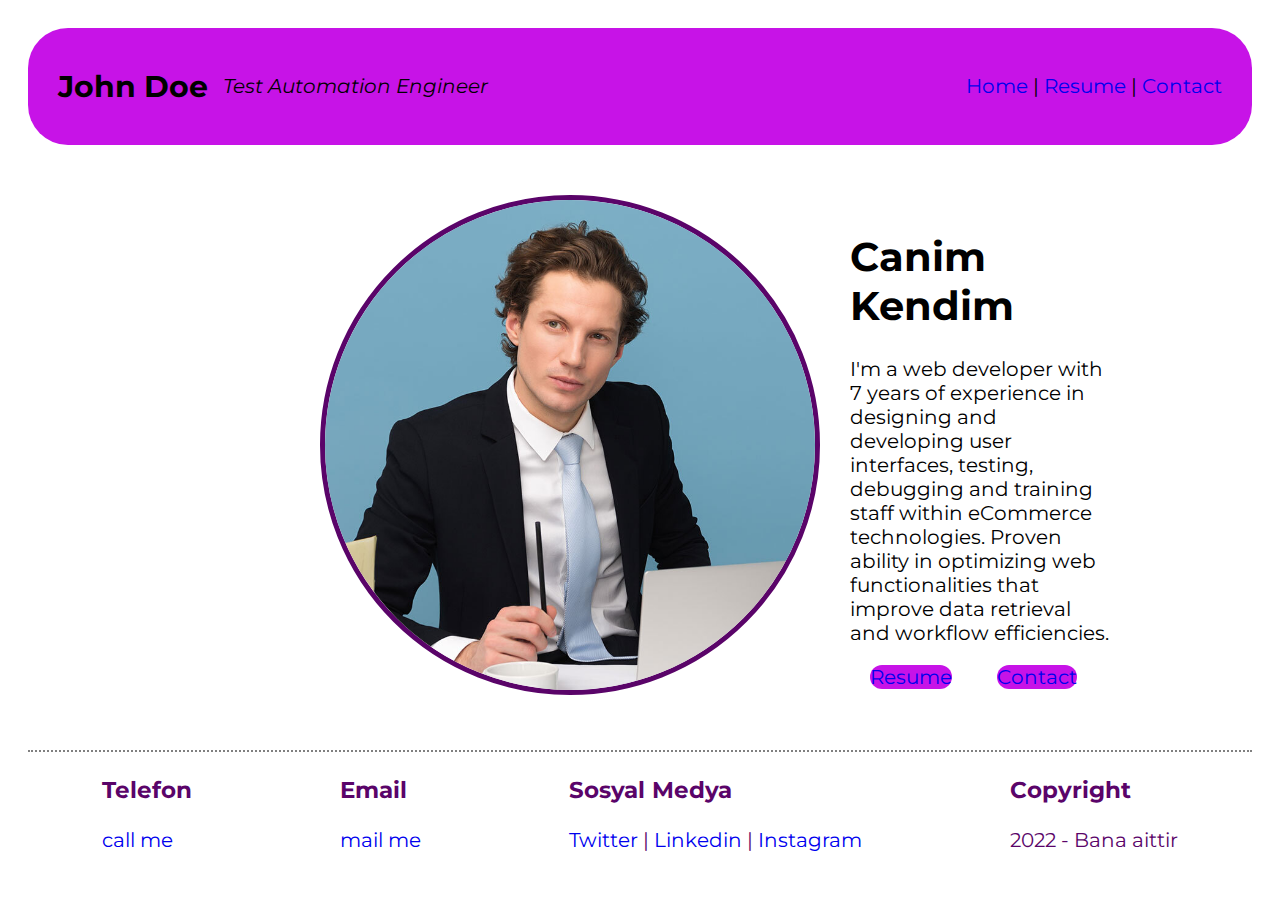
<file: index.html>
<!DOCTYPE html>
<html lang="en">
  <head>
    <meta charset="UTF-8" />
    <meta http-equiv="X-UA-Compatible" content="IE=edge" />
    <meta name="viewport" content="width=device-width, initial-scale=1.0" />
    <title>Resumem</title>
    <link rel="stylesheet" href="css/style.css" />
  </head>
  <body>
    <div class="header">
      <div class="title">
        <h2>John Doe</h2>
        <i>Test Automation Engineer</i>
      </div>
      <div class="menu">
        <a href="index.html">Home</a> | <a href="resume.html">Resume</a> |
        <a href="contact.html">Contact</a>
      </div>
    </div>
    <div class="content">
      <div class="about">
        <div class="myPhoto">
          <img src="img/pexels-moose-photos-1586996.jpg" alt="My Photo" />
        </div>
        <div class="description">
          <h1>Canim Kendim</h1>
          <p>
            I'm a web developer with 7 years of experience in designing and
            developing user interfaces, testing, debugging and training staff
            within eCommerce technologies. Proven ability in optimizing web
            functionalities that improve data retrieval and workflow
            efficiencies.
          </p>
          <div class="toolbar">
            <a href="resume.html">Resume</a>
            <a href="contact.html">Contact</a>
          </div>
        </div>
      </div>
    </div>
    <div class="footer">
      <div>
        <h3>Telefon</h3>
        <a href="tel:+12222222222">call me</a>
      </div>
      <div>
        <h3>Email</h3>
        <a href="mailto:resume@gmail.com">mail me</a>
      </div>
      <div>
        <h3>Sosyal Medya</h3>
        <a href="http://twitter.com" target="_blank" rel="noopener noreferrer"
          >Twitter</a
        >
        |
        <a href="http://linkedin.com" target="_blank" rel="noopener noreferrer"
          >Linkedin</a
        >
        |
        <a href="http://instagram.com" target="_blank" rel="noopener noreferrer"
          >Instagram</a
        >
      </div>
      <div>
        <h3>Copyright</h3>
        <p>2022 - Bana aittir</p>
      </div>
    </div>
  </body>
</html>
</file>
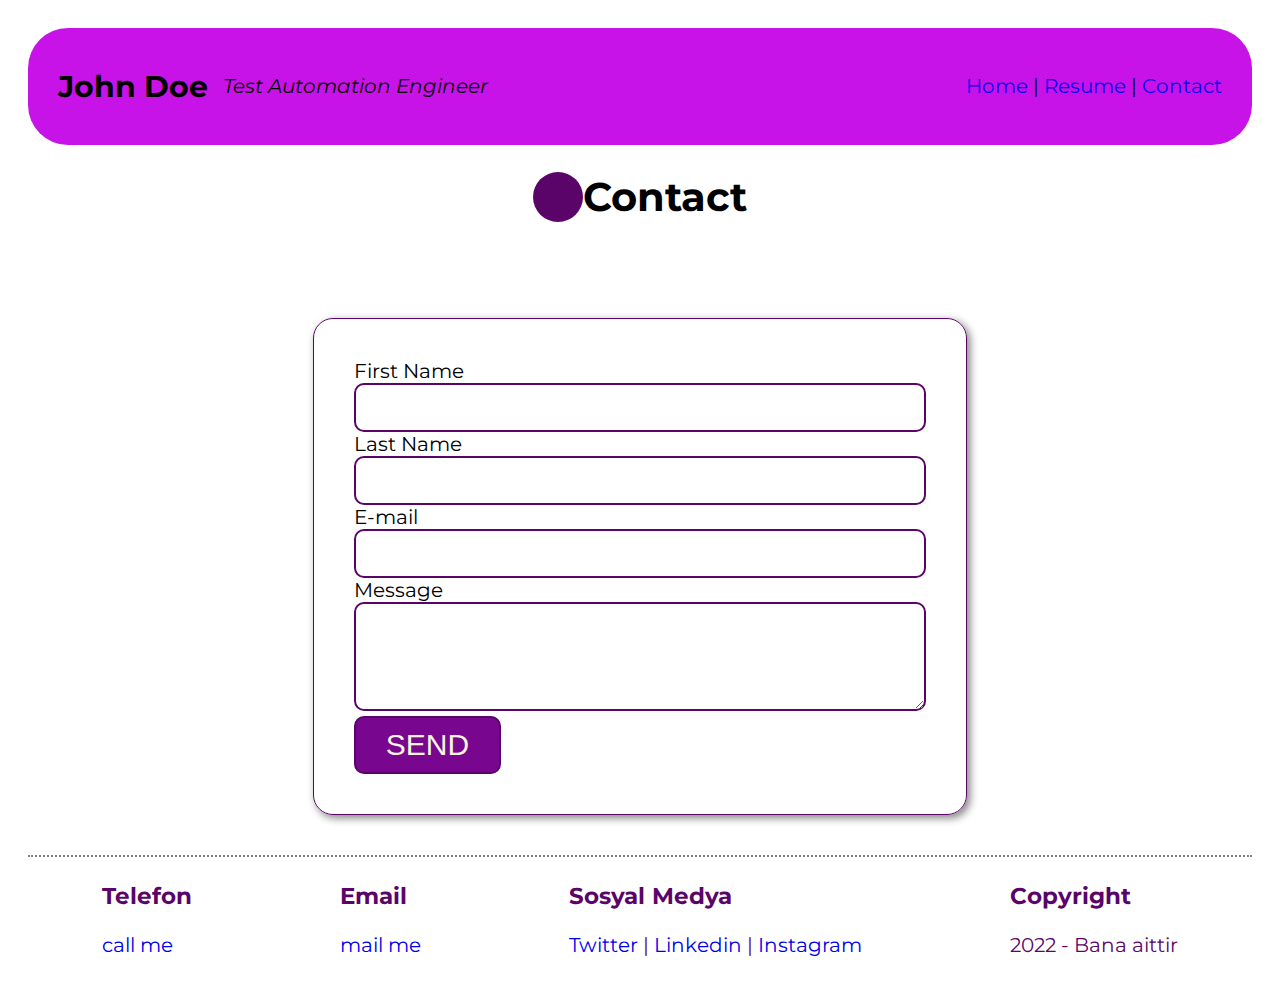
<file: contact.html>
<!DOCTYPE html>
<html lang="en">
  <head>
    <meta charset="UTF-8" />
    <meta http-equiv="X-UA-Compatible" content="IE=edge" />
    <meta name="viewport" content="width=device-width, initial-scale=1.0" />
    <title>Resumem</title>
    <link rel="stylesheet" href="css/style.css" />
  </head>
  <body>
    <div class="header">
      <div class="title">
        <h2>John Doe</h2>
        <i>Test Automation Engineer</i>
      </div>
      <div class="menu">
        <a href="index.html">Home</a> | <a href="resume.html">Resume</a> |
        <a href="contact.html">Contact</a>
      </div>
    </div>
    <div class="content">
      <h1><span></span>Contact</h1>
      <div class="section">
        <div class="card">
          <div class="left">
            <form action="saveToDB.aspx">
              <div class="form-row">
                <div>
                  <label for="firstName">First Name</label>
                </div>
                <input type="text" name="firstName" id="firstName" />
              </div>
              <div class="form-row">
                <div>
                  <label for="lastName">Last Name</label>
                </div>
                <input type="text" name="lastName" id="lastName" />
              </div>
              <div class="form-row">
                <div>
                  <label for="email">E-mail</label>
                </div>
                <input type="text" name="email" id="email" />
              </div>
              <div class="form-row">
                <div>
                  <label for="message">Message</label>
                </div>
                <textarea
                  name="message"
                  id="message"
                  cols="20"
                  rows="5"
                ></textarea>
              </div>
              <button type="submit">SEND</button>
            </form>
          </div>
        </div>
      </div>
    </div>
    <div class="footer">
      <div>
        <h3>Telefon</h3>
        <a href="tel:+12222222222">call me</a>
      </div>
      <div>
        <h3>Email</h3>
        <a href="mailto:resume@gmail.com">mail me</a>
      </div>
      <div>
        <h3>Sosyal Medya</h3>
        <a href="http://twitter.com" target="_blank" rel="noopener noreferrer"
          >Twitter</a
        >
        |
        <a href="http://linkedin.com" target="_blank" rel="noopener noreferrer"
          >Linkedin</a
        >
        |
        <a href="http://instagram.com" target="_blank" rel="noopener noreferrer"
          >Instagram</a
        >
      </div>
      <div>
        <h3>Copyright</h3>
        <p>2022 - Bana aittir</p>
      </div>
    </div>
  </body>
</html>
</file>
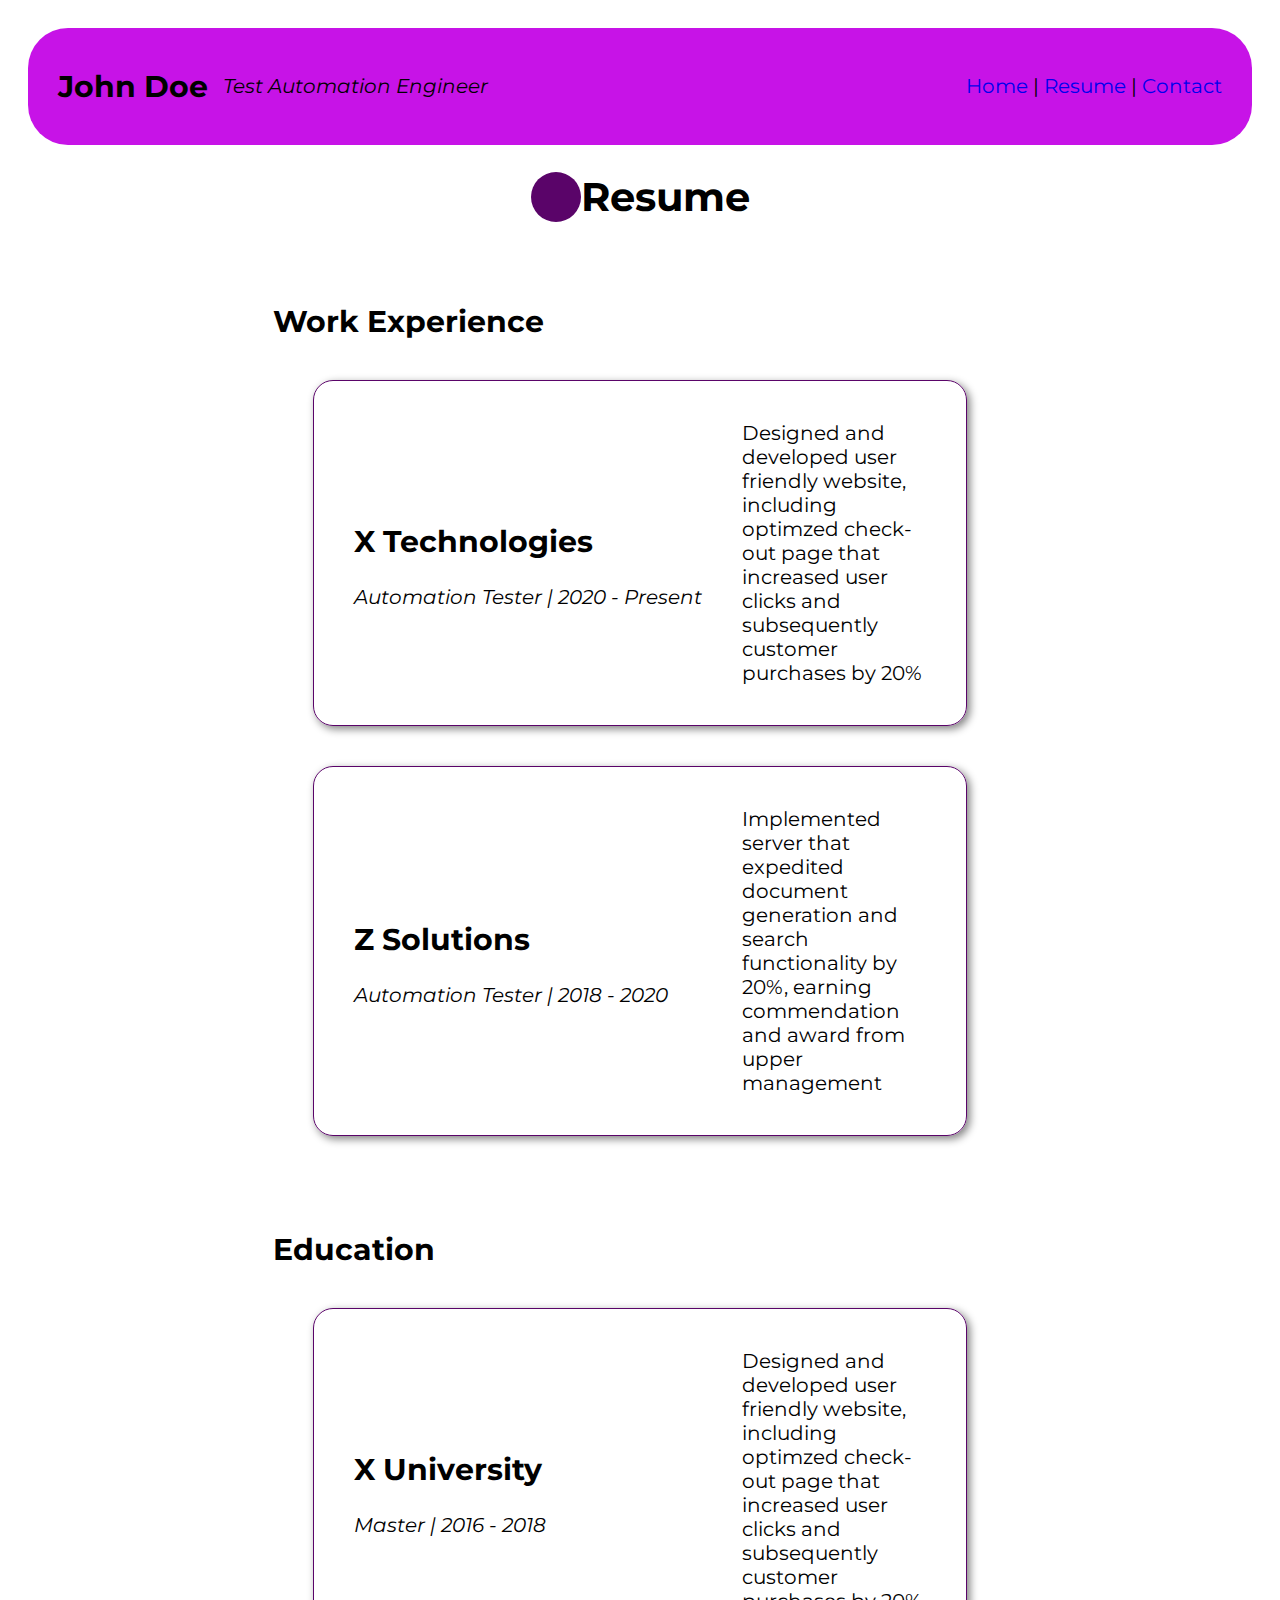
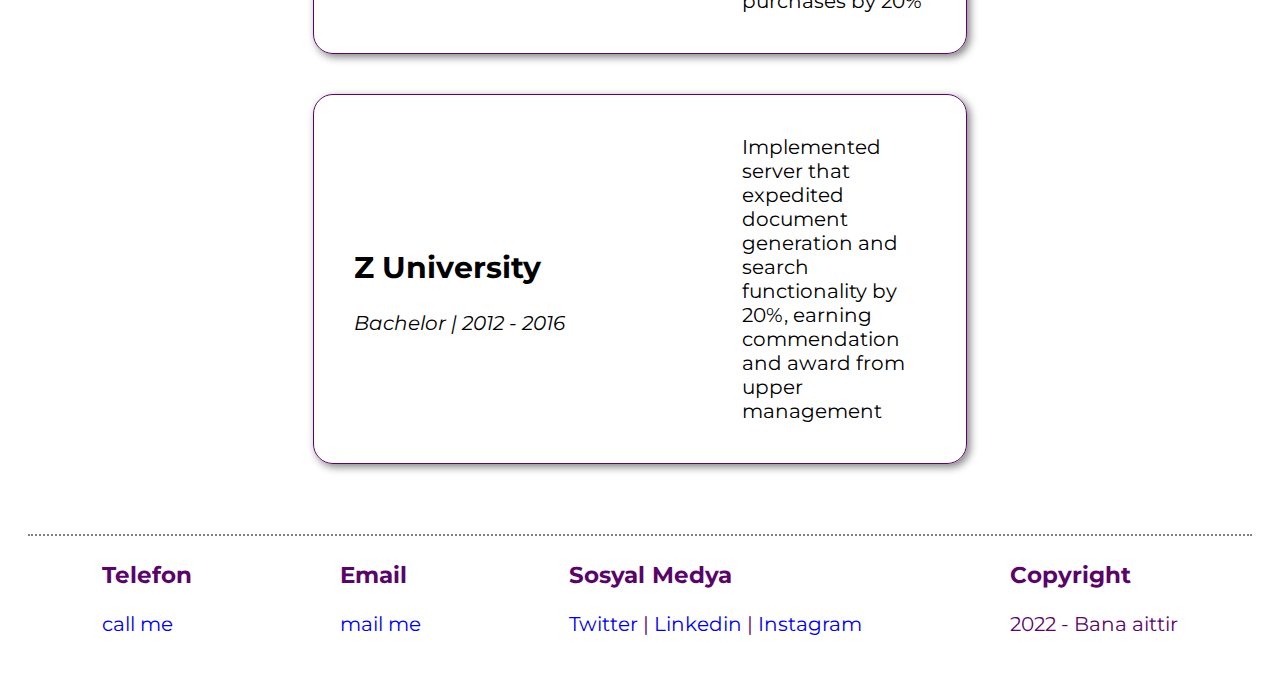
<file: resume.html>
<!DOCTYPE html>
<html lang="en">
  <head>
    <meta charset="UTF-8" />
    <meta http-equiv="X-UA-Compatible" content="IE=edge" />
    <meta name="viewport" content="width=device-width, initial-scale=1.0" />
    <title>Resumem</title>
    <link rel="stylesheet" href="css/style.css" />
  </head>
  <body>
    <div class="header">
      <div class="title">
        <h2>John Doe</h2>
        <i>Test Automation Engineer</i>
      </div>
      <div class="menu">
        <a href="index.html">Home</a> | <a href="resume.html">Resume</a> |
        <a href="contact.html">Contact</a>
      </div>
    </div>
    <div class="content">
      <h1><span></span>Resume</h1>
      <div class="section">
        <h2>Work Experience</h2>
        <div class="card">
          <div class="left">
            <h2>X Technologies</h2>
            <i>Automation Tester | 2020 - Present</i>
          </div>
          <div class="right">
            Designed and developed user friendly website, including optimzed
            check-out page that increased user clicks and subsequently customer
            purchases by 20%
          </div>
        </div>

        <div class="card">
          <div class="left">
            <h2>Z Solutions</h2>
            <i>Automation Tester | 2018 - 2020</i>
          </div>
          <div class="right">
            Implemented server that expedited document generation and search
            functionality by 20%, earning commendation and award from upper
            management
          </div>
        </div>
      </div>
      <div class="section">
        <h2>Education</h2>
        <div class="card">
          <div class="left">
            <h2>X University</h2>
            <i>Master | 2016 - 2018</i>
          </div>
          <div class="right">
            Designed and developed user friendly website, including optimzed
            check-out page that increased user clicks and subsequently customer
            purchases by 20%
          </div>
        </div>

        <div class="card">
          <div class="left">
            <h2>Z University</h2>
            <i>Bachelor | 2012 - 2016</i>
          </div>
          <div class="right">
            Implemented server that expedited document generation and search
            functionality by 20%, earning commendation and award from upper
            management
          </div>
        </div>
      </div>
      <div></div>
    </div>
    <div class="footer">
      <div>
        <h3>Telefon</h3>
        <a href="tel:+12222222222">call me</a>
      </div>
      <div>
        <h3>Email</h3>
        <a href="mailto:resume@gmail.com">mail me</a>
      </div>
      <div>
        <h3>Sosyal Medya</h3>
        <a href="http://twitter.com" target="_blank" rel="noopener noreferrer"
          >Twitter</a
        >
        |
        <a href="http://linkedin.com" target="_blank" rel="noopener noreferrer"
          >Linkedin</a
        >
        |
        <a href="http://instagram.com" target="_blank" rel="noopener noreferrer"
          >Instagram</a
        >
      </div>
      <div>
        <h3>Copyright</h3>
        <p>2022 - Bana aittir</p>
      </div>
    </div>
  </body>
</html>
</file>
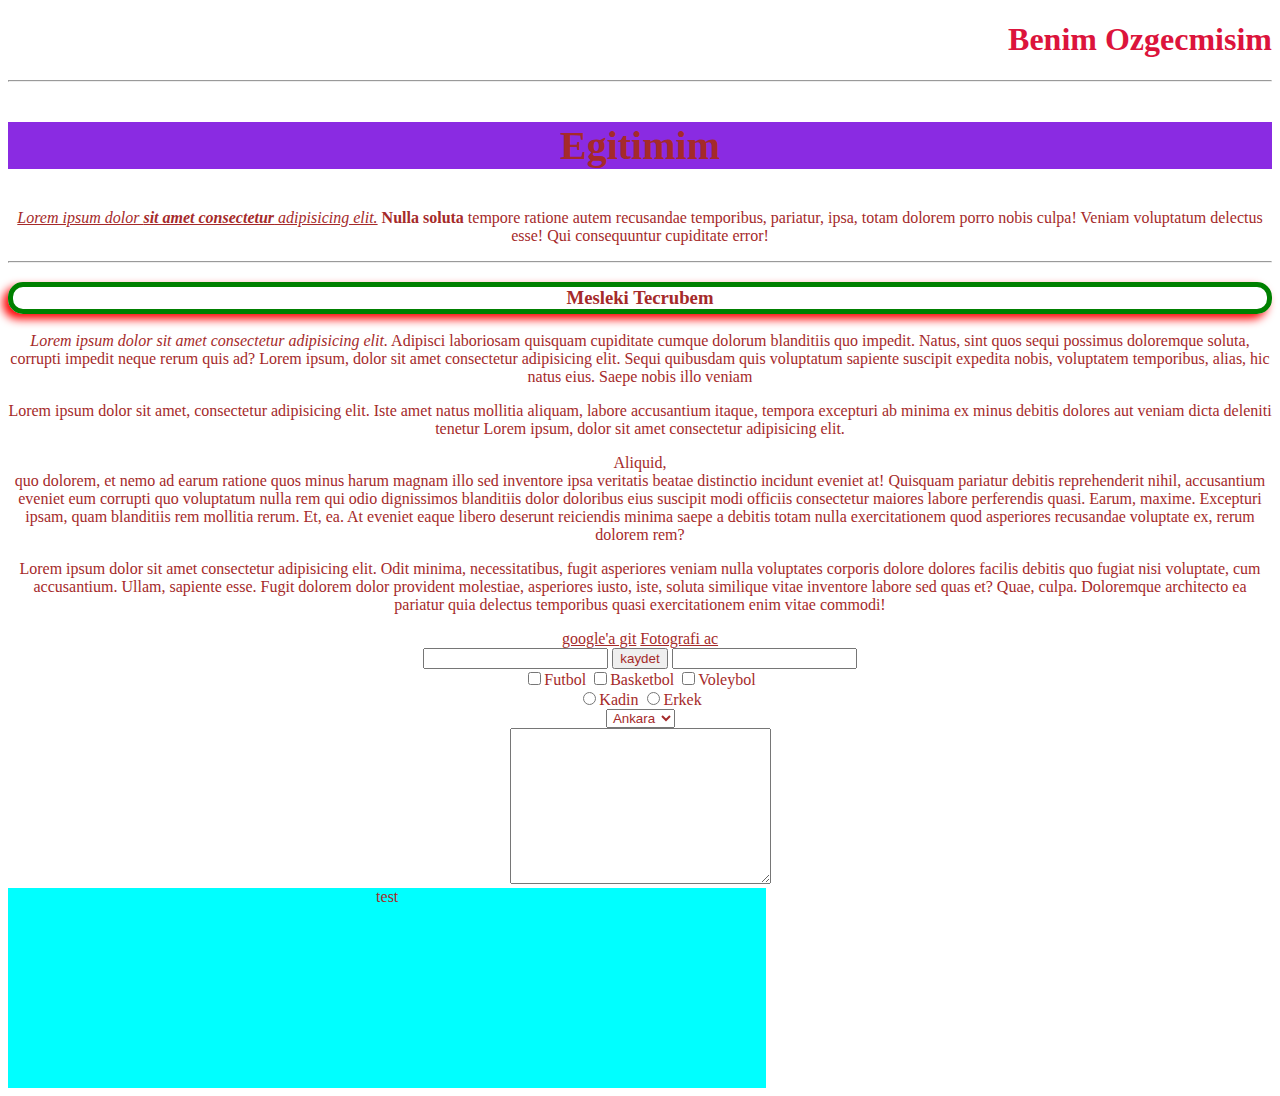
<file: test.html>
<!DOCTYPE html>
<html lang="en">
  <head>
    <meta charset="UTF-8" />
    <meta http-equiv="X-UA-Compatible" content="IE=edge" />
    <meta name="viewport" content="width=device-width, initial-scale=1.0" />
    <title>Hello World!</title>
    <link rel="stylesheet" href="css/teststyle.css">
  </head>
  <body>
    <!-- (<!--) yorum satiri shift + Alt + A  kısayolu istediginiz kismi her dilde yorum satirina alir-->
    <!-- <br> ; komutu paragraf baslangıcı
        hx ;  (x rakamlari ifade eder) yazilari baslik haline getirir
        hr ; cizgi olusturur
        strong ; metinleri kalınlastırmak icin kullanılır
        i ; yazilari italik yazdirir
    NOT ;icice tag kullanildiginda dikkat edilmesi gereken nokta hangi tag ile baslanilmissa en son o tag ile kapatilmali
        u ;ile acilip kapatilan ifadelerin altini cizer
    -->
    <h1 style="color: crimson;">Benim Ozgecmisim</h1>
    <hr />
    <h3 style="background-color: blueviolet; font-size: 40px; text-align: center;">Egitimim</h3>

    <p>
      <i>
        <u>
          Lorem ipsum dolor <strong>sit amet consectetur</strong> adipisicing
          elit.</u
        >
      </i>
      <strong>Nulla soluta</strong>
      tempore ratione autem recusandae temporibus, pariatur, ipsa, totam dolorem
      porro nobis culpa! Veniam voluptatum delectus esse! Qui consequuntur
      cupiditate error!
    </p>
    <hr />
    <h3 class="baslik">Mesleki Tecrubem</h3>
    <p>
      <i>Lorem ipsum dolor sit amet consectetur adipisicing elit.</i> Adipisci
      laboriosam quisquam cupiditate cumque dolorum blanditiis quo impedit.
      Natus, sint quos sequi possimus doloremque soluta, <br />
      corrupti impedit neque rerum quis ad? Lorem ipsum, dolor sit amet
      consectetur adipisicing elit. Sequi quibusdam quis voluptatum sapiente
      suscipit expedita nobis, voluptatem temporibus, alias, hic natus eius.
      Saepe nobis illo veniam
      <!-- Shift + Alt + A ==>> istediginiz kismi her dilde kendine ait komutla yoruma alir!!!
        
        dolorem sequi reiciendis aperiam! Ratione, dicta corporis sunt impedit
      aliquam expedita natus iure quas at magni numquam debitis quae,
      laudantium, ducimus distinctio et exercitationem a corrupti accusantium
      minus vero? -->
    </p>
    <p>
      Lorem ipsum dolor sit amet, consectetur adipisicing elit. Iste amet natus
      mollitia aliquam, labore accusantium itaque, tempora excepturi ab minima
      ex minus debitis dolores aut veniam dicta deleniti tenetur Lorem ipsum,
      dolor sit amet consectetur adipisicing elit. <div>Aliquid,</div>  quo dolorem, et nemo
      ad earum ratione quos minus harum magnam illo sed inventore ipsa veritatis
      beatae distinctio incidunt eveniet at! Quisquam pariatur debitis
      reprehenderit nihil, accusantium eveniet eum corrupti quo voluptatum nulla
      rem qui odio dignissimos blanditiis dolor doloribus eius suscipit modi
      officiis consectetur maiores labore perferendis quasi. Earum, maxime.
      Excepturi ipsam, quam blanditiis rem mollitia rerum. Et, ea. At eveniet
      eaque libero deserunt reiciendis minima saepe a debitis totam nulla
      exercitationem quod asperiores recusandae voluptate ex, rerum <span>dolorem rem</span>?
    </p>
    <p>Lorem ipsum dolor sit amet consectetur adipisicing elit. Odit minima, necessitatibus, fugit asperiores veniam nulla voluptates corporis dolore dolores facilis debitis quo fugiat nisi voluptate, cum accusantium. Ullam, sapiente esse.
    Fugit dolorem dolor provident molestiae, asperiores iusto, iste, soluta similique vitae inventore labore sed quas et? Quae, culpa. Doloremque architecto ea pariatur quia delectus temporibus quasi exercitationem enim vitae commodi!</p>
<a href="https://google.com"; target="_blank">google'a git</a>
<a href="img/pexels-moose-photos-1586996.jpg">Fotografi ac</a>

<form action="">
  <input type="text">
  <input type="button" value="kaydet">
  <input type="password">

<br>
  <input type="checkbox" name="hobiler" id="">Futbol
  <input type="checkbox" name="hobiler" id="">Basketbol
  <input type="checkbox" name="hobiler" id="">Voleybol

  <br>
  <input type="radio" name="cinsiyet" id="">Kadin
  <input type="radio" name="cinsiyet" id="">Erkek
  <br>
  <select name="sehirler" id="">
    <option value="06">Ankara</option>
    <option value="34">Istanbul</option> 
    <option value="35">Izmir</option> 
    <option value="07">Antalya</option>
  </select>

  <br>
<textarea name="mesaj" id="" cols="30" rows="10"></textarea>

<br>



</form>

<div class="container">
<div>test</div>
<div></div>
<div></div>
<div></div>
</div>


  </body>
</html>
</file>
<file: css/style.css>
@import url('https://fonts.googleapis.com/css2?family=Montserrat:wght@100;200;300;400;500;600;700;800;900&display=swap');

*{
    box-sizing: border-box;
}

body {
    font-family: 'Montserrat', sans-serif;
    padding: 20px;
    font-size: 20px;
}

a{
    text-decoration: none;
}

input, textarea{
    border: 2px solid rgb(90, 4, 105) ;
    border-radius: 10px;
    padding: 15px;
    width: 100%;
}
button{
    border: 2px solid rgb(90, 4, 105) ;
    border-radius: 10px;
    background-color: rgb(121, 6, 142);
    padding: 10px 30px;
font-size: 30px;
color: beige;
}

.header{
    display: flex;
    align-items: center;
    justify-content: space-between ;
    background-color: rgb(199, 19, 231) ;
    border-radius: 40px;
    padding: 15px 30px;
}

.header .title{
    display: flex;
    align-items: center;
    gap: 15px;
}

.content .about{
    display: flex;
    padding: 50px;
    width: 85%;
    align-items: center;
    justify-items: center;
    gap: 30px;
}

.content .about img{
    width: 500px;
    height: 500px;
    border-radius: 250px;
    border: 5px solid rgb(90, 4, 105);
    margin-left: 150px;
}

.content {
    display: flex;
    flex-direction: column;
    align-items: center;
    gap: 30px;
}
.content h1 {
    display: flex;
  }

.content h1 span{
    width: 50px;
    height: 50px;
    border-radius: 25px;
    background-color:rgb(90, 4, 105) ;
}

.content .toolbar a{
width: 50px;
height: 100px;
    background-color:  rgb(199, 19, 231);
    border-radius: 25px;
    margin:20px ;
}

.section{

    width: 60%;
    gap: 20px;
}

.section .card{
    display: flex;
    align-items: center;
    gap: 20px;
    border: 1px solid rgb(90, 4, 105);
    border-radius: 20px;
    padding: 40px;
    margin: 40px;
    box-shadow: 3px 3px 8px gray;
}

.section .card .left{
    flex: 2;
}
.section .card .right{
    flex: 1;
}

.footer{
    display: flex;
    justify-content: space-around;
    border-top: 2px dotted gray;
    color: rgb(90, 4, 105);
}
</file>
<file: css/teststyle.css>
* {
text-align: center;
color: brown;
}

h1{
    text-align: right;
    font-weight: 900;
}

.container{
background-color: aqua;
width: 60%;
height: 200px;
text-align: center;
}

.baslik{
border: 5px solid green;
border-radius: 15px;
box-shadow: -5px 5px 10px red
}
</file>
